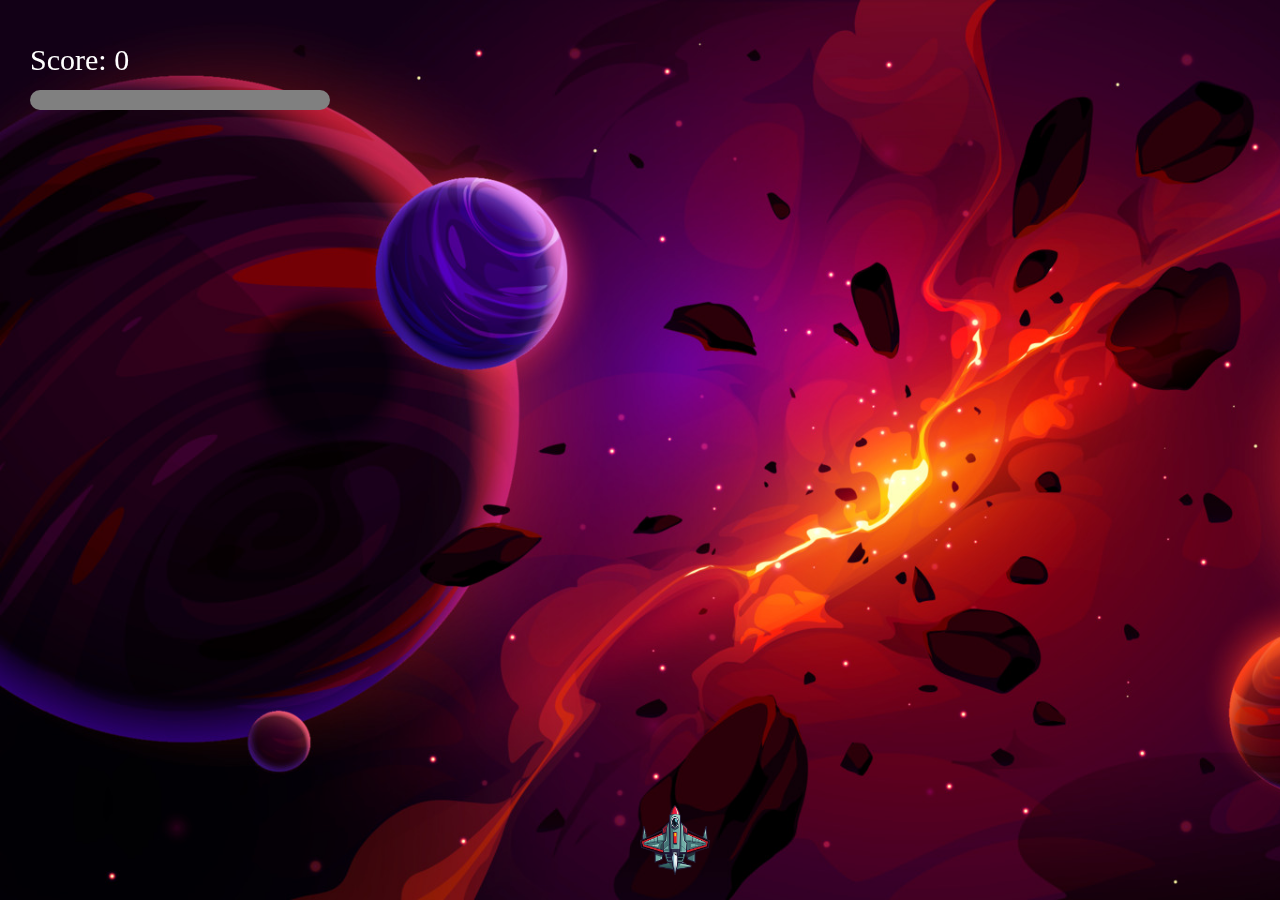
<file: index.html>
<!DOCTYPE html>
<html lang="en">

<head>
    <meta charset="UTF-8">
    <meta name="viewport" content="width=device-width, initial-scale=1.0">
    <title>Asteroid Shooter Game</title>
    <link rel="stylesheet" href="style.css">
</head>

<body>
 <canvas id="canvas"></canvas>
 <script src="app.js"></script>

</body>

</html>
</file>
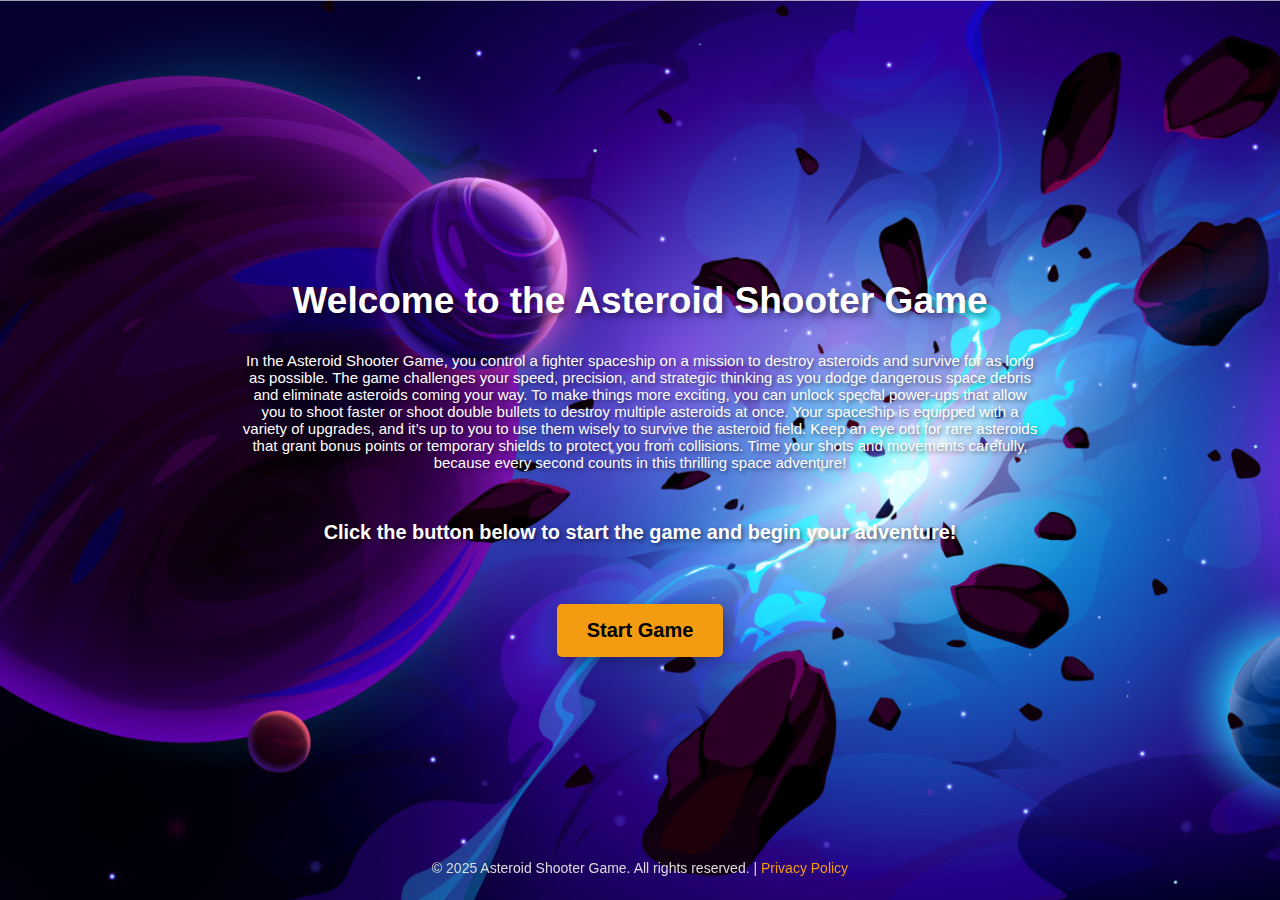
<file: start .html>
<!DOCTYPE html>
<html lang="en">

<head>
    <meta charset="UTF-8">
    <meta name="viewport" content="width=device-width, initial-scale=1.0">
    <title>Asteroid Shooter Game</title>
    
    <link rel="stylesheet" href="startpage.css">
</head>

<body>
  
    <div id="gameIntro">
        <p id="head">Welcome to the Asteroid Shooter Game</p>

        <p id="discription">In the Asteroid Shooter Game, you control a fighter spaceship on a mission to destroy
            asteroids and survive for as long as possible. The game challenges your speed, precision, and strategic
            thinking as you dodge dangerous space debris and eliminate asteroids coming your way. To make things more
            exciting, you can unlock special power-ups that allow you to shoot faster or shoot double bullets to destroy
            multiple asteroids at once. Your spaceship is equipped with a variety of upgrades, and it’s up to you to use
            them wisely to survive the asteroid field. Keep an eye out for rare asteroids that grant bonus points or
            temporary shields to protect you from collisions. Time your shots and movements carefully, because every
            second counts in this thrilling space adventure!</p>

        <h3>Click the button below to start the game and begin your adventure!</h3>
    </div>

       <button id="startButton">Start Game</button>

  <footer>
        <p>&copy; 2025 Asteroid Shooter Game. All rights reserved. | <a href="#">Privacy Policy</a></p>
    </footer>

   <script src="startpage.js"></script>
</body>

</html>
</file>
<file: style.css>
body {
  margin: 0;
  display: flex;
  justify-content: center;
  align-items: center;
  height: 100vh;
  background-image: url(resources/img1.jpg);
  background-size: cover;
  font-family: 'Segoe UI', Tahoma, Geneva, Verdana, sans-serif;
}


canvas {
  display: block;
}


.game-over-rectangle {

  top: 50%;
  left: 50%;
  transform: translate(-50%, -50%);
  width: 800px;
  height: 100px;
  background-color: rgba(145, 52, 137, 0.7);
  
  border-radius: 500px;

  display: flex;
  justify-content: center;
  align-items: center;
}

.game-over-text {
  color: white;
  font-size: 30px;
  font-weight: bold;
  text-shadow: 2px 2px 5px rgba(0, 0, 0, 0.7);
}


.progress-bar {
  width: 400px;
  height: 20px;
  background-color: rgb(159, 49, 49);
  margin: 20px auto;
}

.progress-bar-filled {
  height: 100%;
  background-color: rgb(73, 170, 73);
}
</file>
<file: startpage.css>
body {
    background-image: url(resources/img2.jpg);
    background-size: cover;
    display: flex;
    flex-direction: column;
    justify-content: center;
    align-items: center;
    height: 100vh;
    text-align: center;
    margin: 0;
    color: white;
    font-family: 'Arial', sans-serif;
    font-size: 22px;
}

#head {
    font-family: 'Arial', sans-serif;
    font-size: 37px;
    font-weight: bold;
    color: #ffffff;
    margin-bottom: 20px;
    text-shadow: 3px 3px 6px rgba(0, 0, 0, 0.5);
}

#gameIntro {
    font-size: 17px;
    font-weight: bold;
    margin-bottom: 40px;
    text-shadow: 2px 2px 4px rgba(0, 0, 0, 0.5);
}

#discription {

    font-size: 15px;
    font-weight: 100;
    margin-bottom: 40px;
    text-shadow: 2px 2px 4px rgba(0, 0, 0, 0.5);
    max-width: 800px;

    padding: 10px;
    word-wrap: break-word;




}


#startButton {
    padding: 15px 30px;
    font-size: 20px;
    font-weight: bold;
    background-color: #f39c12;
    border: none;
    border-radius: 5px;
    cursor: pointer;
    box-shadow: 0 5px 15px rgba(0, 0, 0, 0.3);
    transition: all 0.3s ease;
}


#startButton:hover {
    background-color: #e67e22;
    transform: scale(1.1);
}


#startButton:active {
    background-color: #d35400;
    transform: scale(1);
}


footer {
    position: fixed;
    bottom: 10px;
    font-size: 14px;
    color: #dcdcdc;
    text-align: center;
}

footer a {
    color: #f39c12;
    text-decoration: none;
}

footer a:hover {
    text-decoration: underline;
}
</file>
